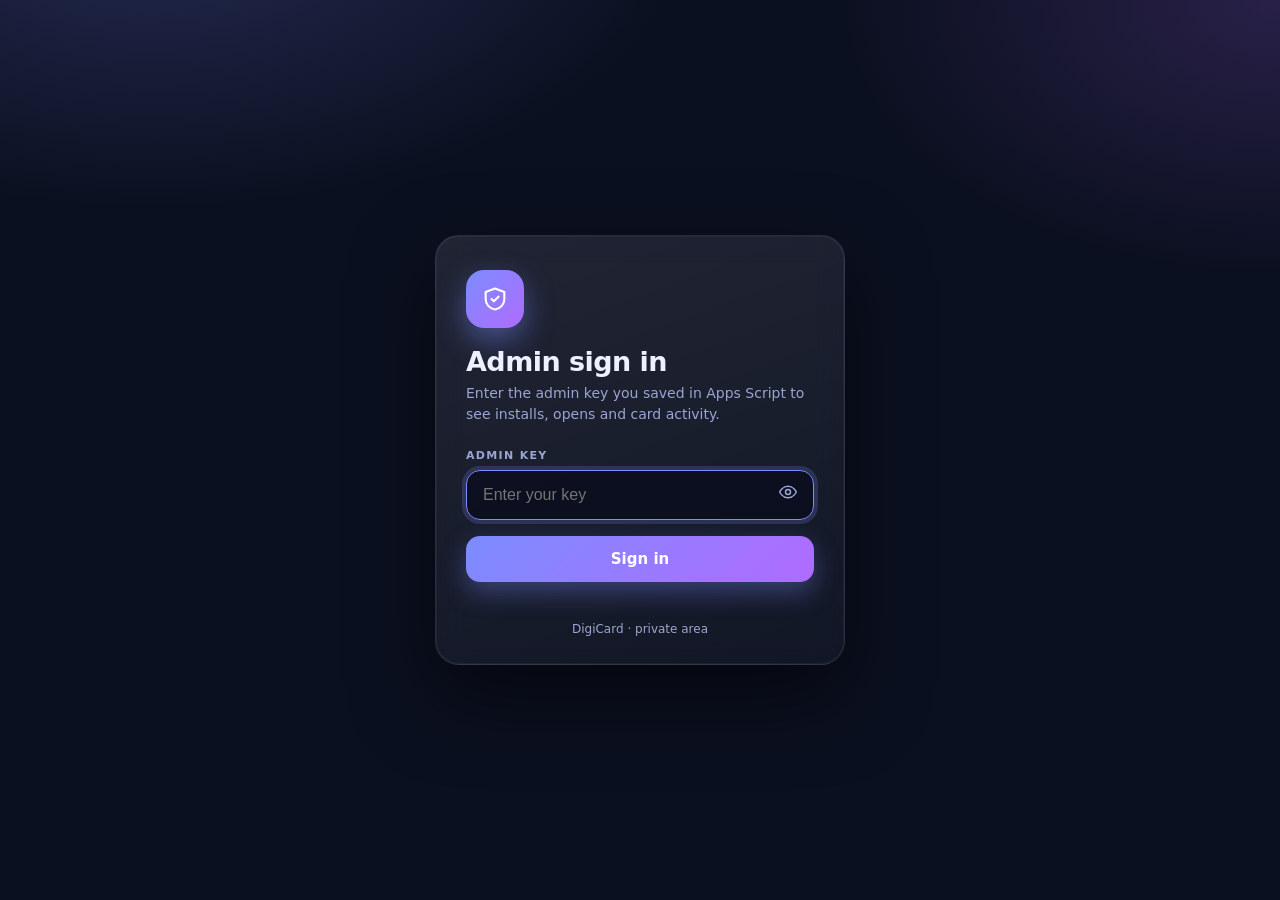
<file: public/admin/index.html>
<!doctype html>
<html lang="en">
<head>
<meta charset="utf-8">
<meta name="viewport" content="width=device-width,initial-scale=1">
<meta name="robots" content="noindex,nofollow">
<meta name="theme-color" content="#0b1020">
<title>DigiCard Admin</title>
<style>
:root{
  --bg:#0b1020;--bg2:#121a33;--panel:#161f3d;--panel2:#1b2650;--line:rgba(255,255,255,.09);
  --text:#eef1ff;--muted:#9aa6d1;--accent:#7c8cff;--accent2:#b06bff;--gold:#ffc24a;--green:#2dd4a7;--red:#ff6b81;
}
*{box-sizing:border-box}
html,body{margin:0;min-height:100%}
body{
  font-family:system-ui,-apple-system,"Segoe UI",Roboto,sans-serif;color:var(--text);
  background:
    radial-gradient(900px 500px at 12% -10%,rgba(124,140,255,.22),transparent 60%),
    radial-gradient(800px 500px at 100% 0%,rgba(176,107,255,.18),transparent 55%),
    var(--bg);
  background-attachment:fixed;
}
.hidden{display:none!important}
button{font:inherit;cursor:pointer}

/* ---------- sign in ---------- */
.login{min-height:100vh;display:grid;place-items:center;padding:20px}
.login-card{
  width:100%;max-width:410px;padding:34px 30px 28px;border-radius:24px;
  background:linear-gradient(160deg,rgba(255,255,255,.09),rgba(255,255,255,.03));
  border:1px solid var(--line);backdrop-filter:blur(14px);
  box-shadow:0 30px 80px rgba(0,0,0,.55),0 0 0 1px rgba(124,140,255,.08) inset;
}
.logo{
  width:58px;height:58px;border-radius:18px;display:grid;place-items:center;margin-bottom:18px;
  background:linear-gradient(135deg,var(--accent),var(--accent2));
  box-shadow:0 12px 30px rgba(124,140,255,.45);
}
.logo svg{width:28px;height:28px;stroke:#fff;fill:none;stroke-width:1.8;stroke-linecap:round;stroke-linejoin:round}
.login h1{margin:0 0 6px;font-size:27px;letter-spacing:-.02em}
.login p{margin:0 0 24px;color:var(--muted);font-size:14px;line-height:1.5}
.field{position:relative}
.field label{display:block;margin-bottom:8px;font-size:11px;font-weight:700;letter-spacing:.12em;color:var(--muted)}
.field input{
  width:100%;padding:15px 48px 15px 16px;border-radius:14px;font-size:16px;color:var(--text);
  background:rgba(7,11,26,.7);border:1px solid var(--line);outline:none;transition:.2s;
}
.field input:focus{border-color:var(--accent);box-shadow:0 0 0 4px rgba(124,140,255,.2)}
.eye{position:absolute;right:6px;bottom:6px;width:40px;height:40px;border:0;border-radius:10px;background:transparent;color:var(--muted)}
.eye:hover{color:var(--text)}
.eye svg{width:20px;height:20px;stroke:currentColor;fill:none;stroke-width:1.8;stroke-linecap:round;stroke-linejoin:round}
.btn{
  display:inline-flex;align-items:center;justify-content:center;gap:8px;border:0;border-radius:14px;
  padding:14px 20px;font-weight:700;font-size:15px;color:#fff;transition:.2s;
  background:linear-gradient(135deg,var(--accent),var(--accent2));box-shadow:0 10px 26px rgba(124,140,255,.35);
}
.btn:hover{transform:translateY(-1px);filter:brightness(1.08)}
.btn:disabled{opacity:.7;cursor:wait;transform:none}
.btn.block{width:100%;margin-top:16px}
.btn.ghost{background:rgba(255,255,255,.06);box-shadow:none;border:1px solid var(--line);color:var(--text);padding:10px 16px;font-size:14px}
#goTxt{display:inline-flex;align-items:center;gap:10px}
.spin{flex:none;width:16px;height:16px;border-radius:50%;border:2px solid rgba(255,255,255,.4);border-top-color:#fff;animation:sp .7s linear infinite}
@keyframes sp{to{transform:rotate(360deg)}}
.err{min-height:20px;margin-top:14px;color:var(--red);font-size:14px;font-weight:600;text-align:center}
.foot{margin-top:6px;text-align:center;color:var(--muted);font-size:12px}

/* ---------- app shell ---------- */
.top{
  position:sticky;top:0;z-index:5;background:rgba(11,16,32,.78);backdrop-filter:blur(14px);
  border-bottom:1px solid var(--line);
}
.top-in{max-width:1200px;margin:0 auto;padding:12px 18px;display:flex;align-items:center;gap:14px}
.brand{display:flex;align-items:center;gap:10px;font-weight:800;white-space:nowrap}
.brand .logo{width:36px;height:36px;border-radius:11px;margin:0}
.brand .logo svg{width:18px;height:18px}
.tabs{display:flex;gap:4px;padding:4px;border-radius:14px;background:rgba(255,255,255,.05);border:1px solid var(--line)}
.tab{border:0;background:transparent;color:var(--muted);padding:9px 16px;border-radius:10px;font-weight:700;font-size:14px;transition:.2s;white-space:nowrap}
.tab:hover{color:var(--text)}
.tab.on{color:#fff;background:linear-gradient(135deg,rgba(124,140,255,.5),rgba(176,107,255,.4));box-shadow:0 0 0 1px rgba(124,140,255,.5) inset}
.sp{flex:1}
main{max-width:1200px;margin:0 auto;padding:22px 18px 60px}
h2{margin:0 0 4px;font-size:22px;letter-spacing:-.02em}
.sub{margin:0 0 18px;color:var(--muted);font-size:14px}

.kpis{display:grid;grid-template-columns:repeat(2,1fr);gap:12px}
@media(min-width:760px){.kpis{grid-template-columns:repeat(4,1fr)}}
.kpi{
  position:relative;overflow:hidden;padding:16px;border-radius:18px;border:1px solid var(--line);
  background:linear-gradient(160deg,var(--panel2),var(--panel));
}
.kpi::before{content:"";position:absolute;left:0;top:0;bottom:0;width:4px;background:var(--c,var(--accent))}
.kpi b{display:block;font-size:30px;letter-spacing:-.02em;line-height:1.1}
.kpi span{display:block;margin-top:6px;color:var(--muted);font-size:12.5px}
.kpi .ic{position:absolute;right:12px;top:12px;width:34px;height:34px;border-radius:11px;display:grid;place-items:center;background:color-mix(in srgb,var(--c,var(--accent)) 20%,transparent)}
.kpi .ic svg{width:18px;height:18px;stroke:var(--c,var(--accent));fill:none;stroke-width:1.9;stroke-linecap:round;stroke-linejoin:round}

.card{margin-top:16px;padding:18px;border-radius:20px;border:1px solid var(--line);background:linear-gradient(160deg,var(--panel2),var(--panel))}
.card h3{margin:0 0 12px;font-size:16px}
.legend{display:flex;gap:16px;flex-wrap:wrap;margin-top:10px;color:var(--muted);font-size:12.5px}
.legend i{display:inline-block;width:10px;height:10px;border-radius:3px;margin-right:6px}

.bar{display:flex;gap:10px;flex-wrap:wrap;align-items:center;margin-bottom:12px}
.search{flex:1;min-width:180px;padding:12px 14px;border-radius:12px;font-size:15px;color:var(--text);background:rgba(7,11,26,.6);border:1px solid var(--line);outline:none}
.search:focus{border-color:var(--accent)}
.chk{display:flex;align-items:center;gap:8px;color:var(--muted);font-size:14px;user-select:none}
.chk input{accent-color:var(--accent);width:17px;height:17px}
.count{color:var(--muted);font-size:13px;margin:2px 2px 10px}
.table-wrap{overflow:auto;max-height:68vh;border-radius:14px;border:1px solid var(--line)}
table{width:100%;border-collapse:collapse;font-size:14px}
th,td{padding:11px 13px;text-align:left;white-space:nowrap;border-bottom:1px solid var(--line)}
th{position:sticky;top:0;z-index:1;background:#18224a;color:var(--muted);font-size:11.5px;letter-spacing:.08em;text-transform:uppercase;cursor:pointer;user-select:none}
th:hover{color:var(--text)}
tbody tr:hover td{background:rgba(124,140,255,.07)}
td.id{font-family:ui-monospace,Consolas,monospace;font-size:12px;color:var(--muted)}
.pill{display:inline-block;padding:3px 10px;border-radius:99px;font-size:12px;font-weight:700}
.pill.y{background:rgba(45,212,167,.16);color:var(--green)}
.pill.n{background:rgba(255,255,255,.07);color:var(--muted)}
.empty{padding:28px;text-align:center;color:var(--muted)}
html,body{overflow-x:hidden}
.sortsel{display:none;padding:12px;border-radius:12px;font-size:15px;color:var(--text);background:rgba(7,11,26,.6);border:1px solid var(--line);outline:none}

@media(max-width:700px){
  .top-in{flex-wrap:wrap;gap:10px;padding:10px 14px}
  .brand{order:1}
  .sp{order:2}
  #refresh{order:3}
  #out{order:4}
  .btn.ghost{padding:9px 13px;font-size:13px}
  .tabs{order:5;width:100%}
  .tab{flex:1;padding:10px 8px;font-size:13.5px}
  main{padding:18px 14px 50px}
  h2{font-size:20px}
  .card{padding:14px;border-radius:16px}
  .kpi b{font-size:26px}
  .kpi .ic{width:30px;height:30px}

  /* users: one card per person instead of a wide table */
  .sortsel{display:block;flex:1 1 100%;min-width:0}
  .search{flex:1 1 100%}
  .table-wrap{max-height:none;border:0;overflow:visible}
  table,tbody{display:block}
  thead{display:none}
  tbody tr{display:block;margin-bottom:10px;padding:12px 14px;border-radius:14px;border:1px solid var(--line);background:rgba(7,11,26,.35)}
  tbody td{display:flex;justify-content:space-between;gap:14px;padding:6px 0;border:0;white-space:normal;text-align:right;font-size:13.5px}
  tbody td::before{content:attr(data-l);color:var(--muted);font-size:11.5px;letter-spacing:.06em;text-transform:uppercase;text-align:left;flex:none;padding-top:2px}
  tbody td.id{font-size:10.5px;letter-spacing:-.02em}
  tbody td.empty{display:block;text-align:center}
  tbody td.empty::before{content:none}
}
</style>
</head>
<body>

<!-- ================= SIGN IN ================= -->
<section class="login" id="login">
  <form class="login-card" id="f" autocomplete="on">
    <div class="logo"><svg viewBox="0 0 24 24"><path d="M12 3l8 3v6c0 4.5-3.2 8-8 9-4.8-1-8-4.5-8-9V6z"/><path d="M9 12l2 2 4-4"/></svg></div>
    <h1>Admin sign in</h1>
    <p>Enter the admin key you saved in Apps Script to see installs, opens and card activity.</p>
    <div class="field">
      <label for="key">ADMIN KEY</label>
      <input id="key" type="password" placeholder="Enter your key" autocomplete="current-password" autofocus>
      <button type="button" class="eye" id="eye" aria-label="Show or hide the key">
        <svg viewBox="0 0 24 24"><path d="M2 12s3.6-7 10-7 10 7 10 7-3.6 7-10 7S2 12 2 12z"/><circle cx="12" cy="12" r="3"/></svg>
      </button>
    </div>
    <button class="btn block" id="go" type="submit"><span id="goTxt">Sign in</span></button>
    <div class="err" id="err" role="alert"></div>
    <div class="foot">DigiCard · private area</div>
  </form>
</section>

<!-- ================= APP ================= -->
<div id="app" class="hidden">
  <header class="top">
    <div class="top-in">
      <div class="brand">
        <div class="logo"><svg viewBox="0 0 24 24"><path d="M12 3l8 3v6c0 4.5-3.2 8-8 9-4.8-1-8-4.5-8-9V6z"/></svg></div>
        <span>Admin panel</span>
      </div>
      <nav class="tabs" aria-label="Sections">
        <button class="tab on" data-tab="overview" type="button">Overview</button>
        <button class="tab" data-tab="users" type="button">Users &amp; installs</button>
      </nav>
      <div class="sp"></div>
      <button class="btn ghost" id="refresh" type="button">Refresh</button>
      <button class="btn ghost" id="out" type="button">Sign out</button>
    </div>
  </header>

  <main>
    <!-- Overview -->
    <section id="view-overview">
      <h2>Overview</h2>
      <p class="sub">How the app is being used.</p>
      <div class="kpis" id="kpis"></div>

      <div class="card">
        <h3>Last 30 days</h3>
        <svg id="chart" viewBox="0 0 640 220" width="100%" role="img" aria-label="Daily opens, new devices and shares"></svg>
        <div class="legend">
          <span><i style="background:#7c8cff"></i>Opens</span>
          <span><i style="background:#ffc24a"></i>New devices</span>
          <span><i style="background:#2dd4a7"></i>Shares</span>
        </div>
      </div>
    </section>

    <!-- Users & installs -->
    <section id="view-users" class="hidden">
      <h2>Users &amp; installs</h2>
      <p class="sub">Every device that opened the app. Tap a column heading to sort.</p>
      <div class="card" style="margin-top:0">
        <div class="bar">
          <input class="search" id="q" type="search" placeholder="Search name or App ID">
          <label class="chk"><input id="onlyInst" type="checkbox"> Installed only</label>
          <select class="sortsel" id="sortSel" aria-label="Sort by"></select>
          <button class="btn ghost" id="csv" type="button">Download CSV</button>
        </div>
        <div class="count" id="count"></div>
        <div class="table-wrap"><table id="t"></table></div>
      </div>
    </section>
  </main>
</div>

<script src="../common.js?v=5000"></script>
<script>
(function(){
  var $=function(i){return document.getElementById(i);};
  var esc=function(v){return String(v==null?"":v).replace(/[&<>"]/g,function(c){return{"&":"&amp;","<":"&lt;",">":"&gt;",'"':"&quot;"}[c];});};
  var KEY="dvc:adminKey";
  var adminKey="",users=[],usersLoaded=false,sort={k:"lastSeen",dir:-1},shown=[];

  var COLS=[
    ["name","User"],["appId","App ID"],["opens","Opens"],["cards","Cards"],["shares","Shares"],
    ["installed","Installed"],["installedAt","Installed on"],["firstSeen","First seen"],["lastSeen","Last seen"],["mode","Last opened in"]
  ];

  var ICONS={
    people:'<path d="M16 21v-2a4 4 0 0 0-4-4H6a4 4 0 0 0-4 4v2"/><circle cx="9" cy="7" r="4"/><path d="M22 21v-2a4 4 0 0 0-3-3.9M16 3.1a4 4 0 0 1 0 7.8"/>',
    install:'<path d="M12 3v12M7 10l5 5 5-5M5 21h14"/>',
    open:'<path d="M15 3h6v6M10 14L21 3M21 14v5a2 2 0 0 1-2 2H5a2 2 0 0 1-2-2V5a2 2 0 0 1 2-2h5"/>',
    pulse:'<path d="M3 12h4l3-8 4 16 3-8h4"/>',
    card:'<rect x="2" y="5" width="20" height="14" rx="2"/><path d="M2 10h20"/>',
    share:'<circle cx="18" cy="5" r="3"/><circle cx="6" cy="12" r="3"/><circle cx="18" cy="19" r="3"/><path d="M8.6 13.5l6.8 4M15.4 6.5l-6.8 4"/>',
    eye:'<path d="M2 12s3.6-7 10-7 10 7 10 7-3.6 7-10 7S2 12 2 12z"/><circle cx="12" cy="12" r="3"/>',
    save:'<path d="M6 3h12v18l-6-4-6 4z"/>'
  };

  function kpi(n,label,icon,color){
    return'<div class="kpi" style="--c:'+color+'"><div class="ic"><svg viewBox="0 0 24 24">'+ICONS[icon]+'</svg></div><b>'+n+'</b><span>'+label+'</span></div>';
  }

  function when(v){
    if(!v)return"-";
    var d=new Date(v);
    return isNaN(d)?"-":d.toLocaleDateString(undefined,{day:"2-digit",month:"short",year:"numeric"})+" "+d.toLocaleTimeString(undefined,{hour:"2-digit",minute:"2-digit"});
  }

  /* ---------- api ---------- */
  async function api(action){
    var r=await fetch(DVC.API_URL+"?action="+action+"&key="+encodeURIComponent(adminKey),{cache:"no-store"});
    var d=await r.json();
    if(!d.success)throw new Error(d.error||"Request failed.");
    return d;
  }

  /* ---------- overview ---------- */
  function chart(daily){
    var W=640,H=220,L=34,B=26,T=10,R=8,n=Math.max(daily.length,1),max=1;
    daily.forEach(function(d){max=Math.max(max,d.opens,d.newDevices,d.shares);});
    var ih=H-B-T,bw=(W-L-R)/n,out="";
    for(var g=0;g<=4;g++){
      var y=T+ih-ih*g/4;
      out+='<line x1="'+L+'" x2="'+(W-R)+'" y1="'+y+'" y2="'+y+'" stroke="rgba(255,255,255,.08)"/>'+
           '<text x="'+(L-6)+'" y="'+(y+3)+'" font-size="9" fill="#9aa6d1" text-anchor="end">'+Math.round(max*g/4)+'</text>';
    }
    daily.forEach(function(d,i){
      var x=L+i*bw,w=Math.max(bw/4,2);
      [["opens","#7c8cff"],["newDevices","#ffc24a"],["shares","#2dd4a7"]].forEach(function(s,j){
        var h=ih*d[s[0]]/max;
        out+='<rect x="'+(x+bw*.12+j*w)+'" y="'+(T+ih-h)+'" width="'+(w-1)+'" height="'+h+'" rx="2" fill="'+s[1]+'"><title>'+esc(d.date)+" · "+s[0]+": "+d[s[0]]+'</title></rect>';
      });
      if(n<=12||i%Math.ceil(n/8)===0)out+='<text x="'+(x+bw/2)+'" y="'+(H-8)+'" font-size="9" fill="#9aa6d1" text-anchor="middle">'+esc(String(d.date).slice(5))+'</text>';
    });
    $("chart").innerHTML=out;
  }

  function renderOverview(d){
    var t=d.total;
    $("kpis").innerHTML=
      kpi(t.devices,"People who opened the app","people","#7c8cff")+
      kpi(t.installed,"Installed the app","install","#2dd4a7")+
      kpi(t.opens,"Total opens","open","#b06bff")+
      kpi(t.activeWeek,"Active in last 7 days","pulse","#ffc24a")+
      kpi(t.cardsActive,"Cards created (active)","card","#7c8cff")+
      kpi(t.shares,"Times cards were shared","share","#2dd4a7")+
      kpi(t.views,"Card views","eye","#b06bff")+
      kpi(t.saves,"Card saves","save","#ffc24a");
    chart(d.daily||[]);
  }

  /* ---------- users table ---------- */
  function renderUsers(){
    var q=$("q").value.trim().toLowerCase(),only=$("onlyInst").checked;
    var list=users.filter(function(u){
      if(only&&!u.installed)return false;
      return !q||(u.name||"").toLowerCase().indexOf(q)>-1||u.appId.toLowerCase().indexOf(q)>-1;
    });
    list.sort(function(a,b){
      var x=a[sort.k],y=b[sort.k];
      if(typeof x==="number"||typeof x==="boolean")return(Number(x)-Number(y))*sort.dir;
      return String(x||"").localeCompare(String(y||""))*sort.dir;
    });
    shown=list;
    $("count").textContent=list.length+" of "+users.length+" users";
    var head="<thead><tr>"+COLS.map(function(c){
      return'<th data-k="'+c[0]+'">'+c[1]+(sort.k===c[0]?(sort.dir>0?" ▲":" ▼"):"")+"</th>";
    }).join("")+"</tr></thead>";
    var body=list.length?"<tbody>"+list.map(function(u){
      var cells=[esc(u.name||"-"),esc(u.appId),u.opens,u.cards,u.shares,
        u.installed?'<span class="pill y">Yes</span>':'<span class="pill n">No</span>',
        when(u.installedAt),when(u.firstSeen),when(u.lastSeen),esc(u.mode||"-")];
      return"<tr>"+cells.map(function(c,i){return"<td"+(i===1?' class="id"':"")+' data-l="'+COLS[i][1]+'">'+c+"</td>";}).join("")+"</tr>";
    }).join("")+"</tbody>":'<tbody><tr><td colspan="10" class="empty" data-l="">No users match.</td></tr></tbody>';
    $("t").innerHTML=head+body;
    $("sortSel").value=sort.k;
  }

  function csv(){
    var out=[COLS.map(function(c){return c[1];}).join(",")];
    shown.forEach(function(u){
      out.push(COLS.map(function(c){return'"'+String(u[c[0]]==null?"":u[c[0]]).replace(/"/g,'""')+'"';}).join(","));
    });
    var a=document.createElement("a");
    a.href=URL.createObjectURL(new Blob([out.join("\n")],{type:"text/csv"}));
    a.download="digicard-users.csv";
    a.click();
  }

  /* ---------- tabs ---------- */
  async function showTab(name,quiet){
    if(name!=="users")name="overview";
    document.querySelectorAll(".tab").forEach(function(b){b.classList.toggle("on",b.dataset.tab===name);});
    $("view-overview").classList.toggle("hidden",name!=="overview");
    $("view-users").classList.toggle("hidden",name!=="users");
    if(!quiet)history.replaceState(null,"","#"+name);

    if(name==="users"&&!usersLoaded){
      $("count").textContent="Loading...";
      try{
        users=(await api("adminusers")).users||[];
        usersLoaded=true;
        renderUsers();
      }catch(e){$("count").textContent=e.message;}
    }
  }

  /* ---------- sign in / out ---------- */
  async function enter(key,fromStore){
    adminKey=key;
    $("go").disabled=true;
    $("goTxt").innerHTML='<span class="spin"></span>Signing in…';
    $("err").textContent="";

    try{
      renderOverview(await api("admin"));
      try{sessionStorage.setItem(KEY,key);}catch(e){}
      $("login").classList.add("hidden");
      $("app").classList.remove("hidden");
      showTab((location.hash||"").replace("#",""),true);
    }catch(e){
      try{sessionStorage.removeItem(KEY);}catch(x){}
      if(!fromStore)$("err").textContent=e.message||"Could not sign in.";
    }finally{
      $("go").disabled=false;
      $("goTxt").textContent="Sign in";
    }
  }

  $("f").addEventListener("submit",function(e){
    e.preventDefault();
    var k=$("key").value.trim();
    if(!k){$("err").textContent="Please enter the admin key.";return;}
    enter(k,false);
  });
  $("eye").addEventListener("click",function(){
    var i=$("key");i.type=i.type==="password"?"text":"password";
  });
  $("out").addEventListener("click",function(){
    try{sessionStorage.removeItem(KEY);}catch(e){}
    location.hash="";
    location.reload();
  });
  $("refresh").addEventListener("click",async function(){
    try{
      renderOverview(await api("admin"));
      usersLoaded=false;
      if(!$("view-users").classList.contains("hidden"))showTab("users",true);
    }catch(e){}
  });
  document.querySelector(".tabs").addEventListener("click",function(e){
    var b=e.target.closest(".tab");
    if(b)showTab(b.dataset.tab);
  });
  $("q").addEventListener("input",renderUsers);
  $("onlyInst").addEventListener("change",renderUsers);
  $("csv").addEventListener("click",csv);
  $("sortSel").innerHTML=COLS.map(function(c){return'<option value="'+c[0]+'">Sort: '+c[1]+"</option>";}).join("");
  $("sortSel").value=sort.k;
  $("sortSel").addEventListener("change",function(){
    var k=this.value;
    sort={k:k,dir:(k==="name"||k==="appId"||k==="mode")?1:-1};
    renderUsers();
  });
  $("t").addEventListener("click",function(e){
    var th=e.target.closest("th");
    if(!th)return;
    var k=th.dataset.k;
    sort=sort.k===k?{k:k,dir:-sort.dir}:{k:k,dir:-1};
    renderUsers();
  });

  try{var saved=sessionStorage.getItem(KEY);if(saved)enter(saved,true);}catch(e){}
})();
</script>
</body>
</html>
</file>
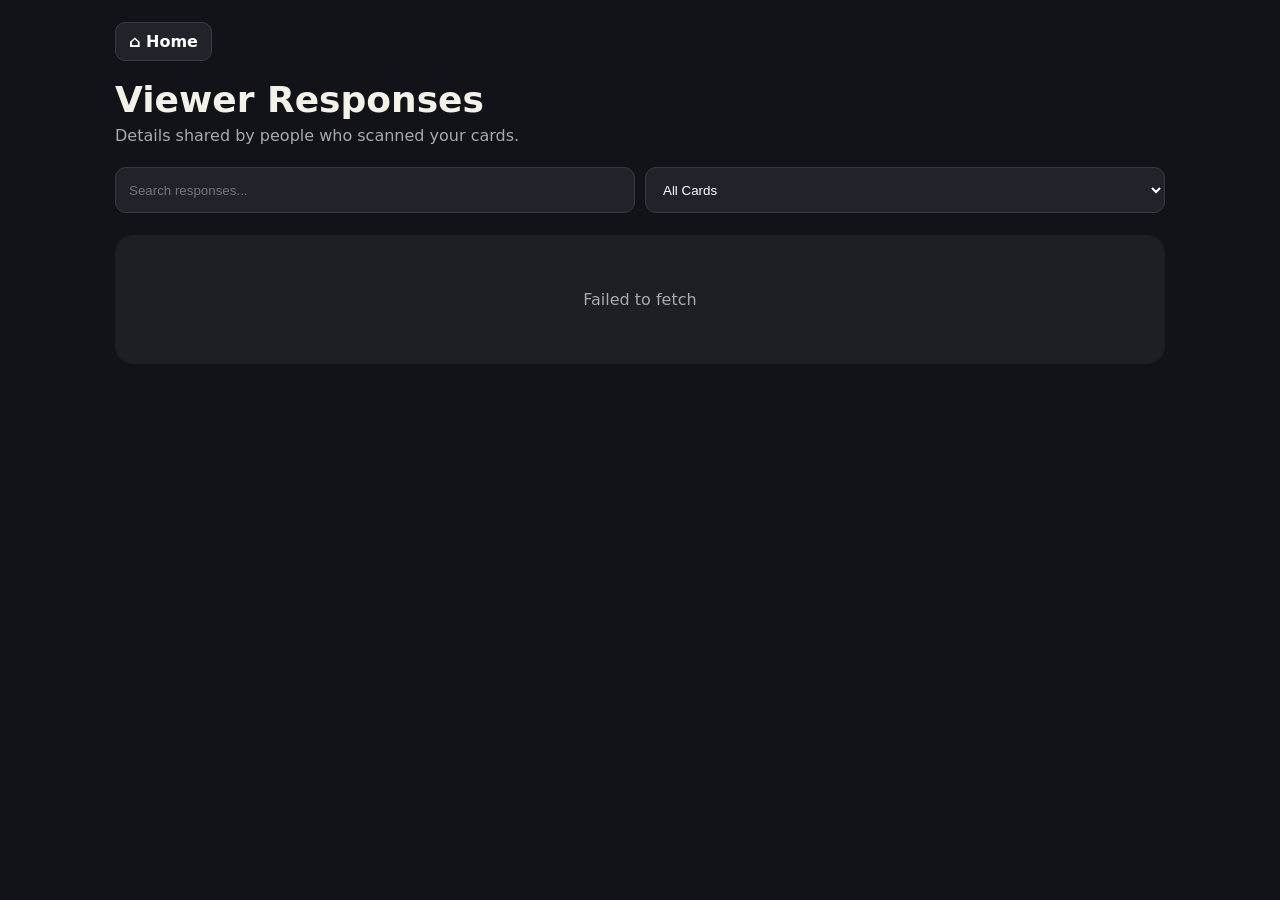
<file: public/responses/index.html>
<!doctype html><html lang="en"><head><meta charset="utf-8"><meta name="viewport" content="width=device-width,initial-scale=1"><meta name="theme-color" content="#0f766e"><title>Viewer Responses</title><link rel="stylesheet" href="style.css"></head><body><main class="page"><header><a class="home-link" href="../">⌂ Home</a><h1>Viewer Responses</h1><p>Details shared by people who scanned your cards.</p></header><div class="toolbar"><input id="search" placeholder="Search responses..."><select id="cardFilter"><option value="all">All Cards</option></select></div><section id="responses" class="responses"></section></main><div id="toast" class="toast"></div><script src="script.js"></script></body></html>
</file>
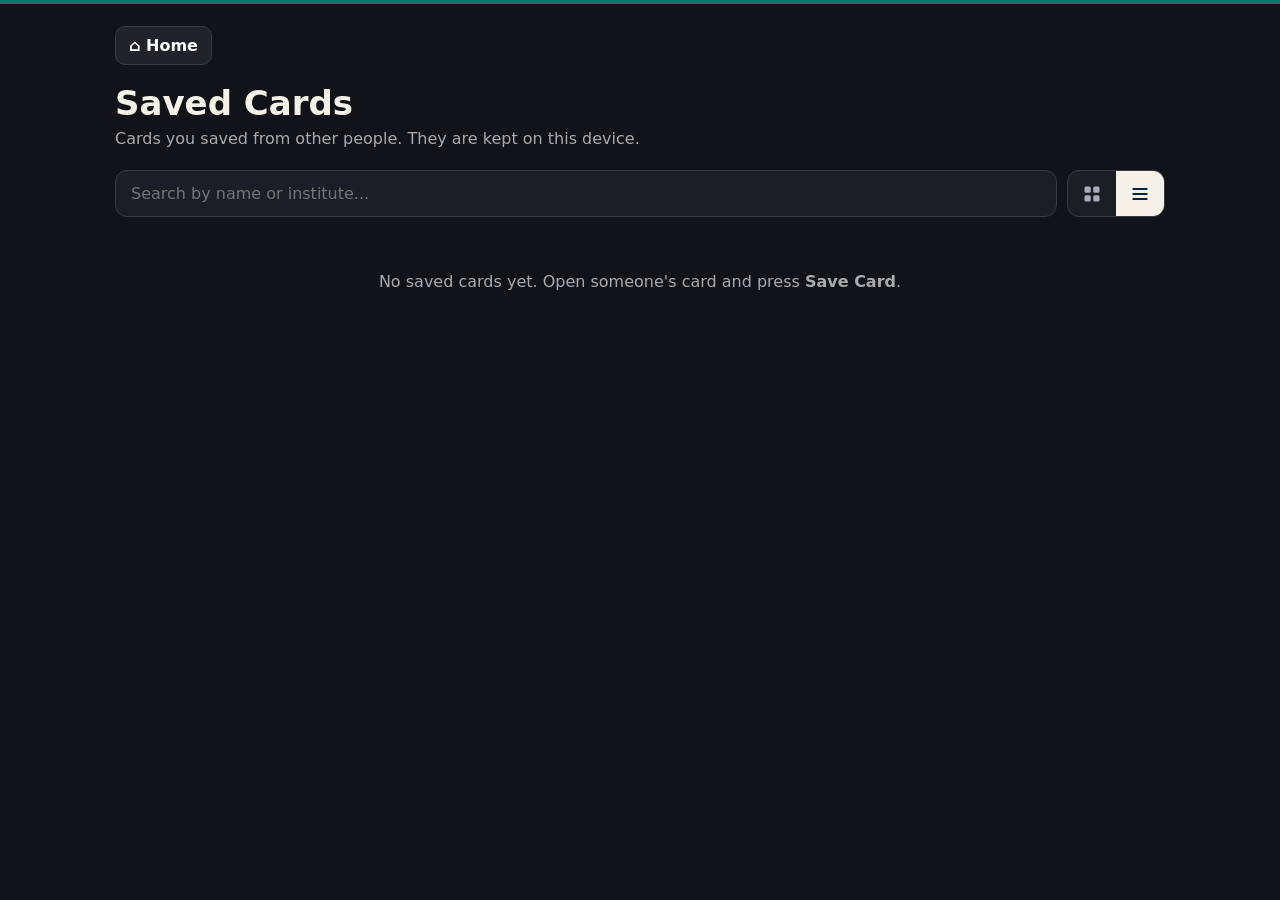
<file: public/saved/index.html>
<!doctype html>
<html lang="en">
<head>
<meta charset="utf-8">
<meta name="viewport" content="width=device-width,initial-scale=1">
<meta name="theme-color" content="#0f766e">
<title>Saved Cards</title>
<link rel="stylesheet" href="style.css?v=5200">
<link rel="manifest" href="../manifest.json">
<link rel="icon" type="image/svg+xml" href="../icons/icon.svg">
<link rel="apple-touch-icon" href="../icons/apple-touch-icon.png">
<meta name="mobile-web-app-capable" content="yes">
<meta name="apple-mobile-web-app-capable" content="yes">
</head>
<body>
<main class="page">
	<header>
		<a class="home-link" href="../">⌂ Home</a>
		<h1>Saved Cards</h1>
		<p>Cards you saved from other people. They are kept on this device.</p>
	</header>

	<div class="toolbar">
		<input id="search" type="search" placeholder="Search by name or institute...">

		<div class="view-toggle" role="group" aria-label="Change view">
			<button id="gridView" type="button" aria-label="Box view" aria-pressed="false">
				<svg viewBox="0 0 24 24" width="20" height="20" fill="currentColor" aria-hidden="true"><rect x="3" y="3" width="7.5" height="7.5" rx="1.8"/><rect x="13.5" y="3" width="7.5" height="7.5" rx="1.8"/><rect x="3" y="13.5" width="7.5" height="7.5" rx="1.8"/><rect x="13.5" y="13.5" width="7.5" height="7.5" rx="1.8"/></svg>
			</button>
			<button id="listView" type="button" class="active" aria-label="List view" aria-pressed="true">
				<svg viewBox="0 0 24 24" width="20" height="20" fill="none" stroke="currentColor" stroke-width="2.4" stroke-linecap="round" aria-hidden="true"><path d="M4 6h16M4 12h16M4 18h16"/></svg>
			</button>
		</div>
	</div>

	<section id="cards" class="cards list"></section>
	<p id="empty" class="empty hidden">No saved cards yet. Open someone's card and press <strong>Save Card</strong>.</p>
</main>

<div id="toast" class="toast"></div>

<script src="../common.js?v=5200"></script>
<script src="script.js?v=5200"></script>
<script src="../install.js?v=5200"></script>
</body>
</html>
</file>
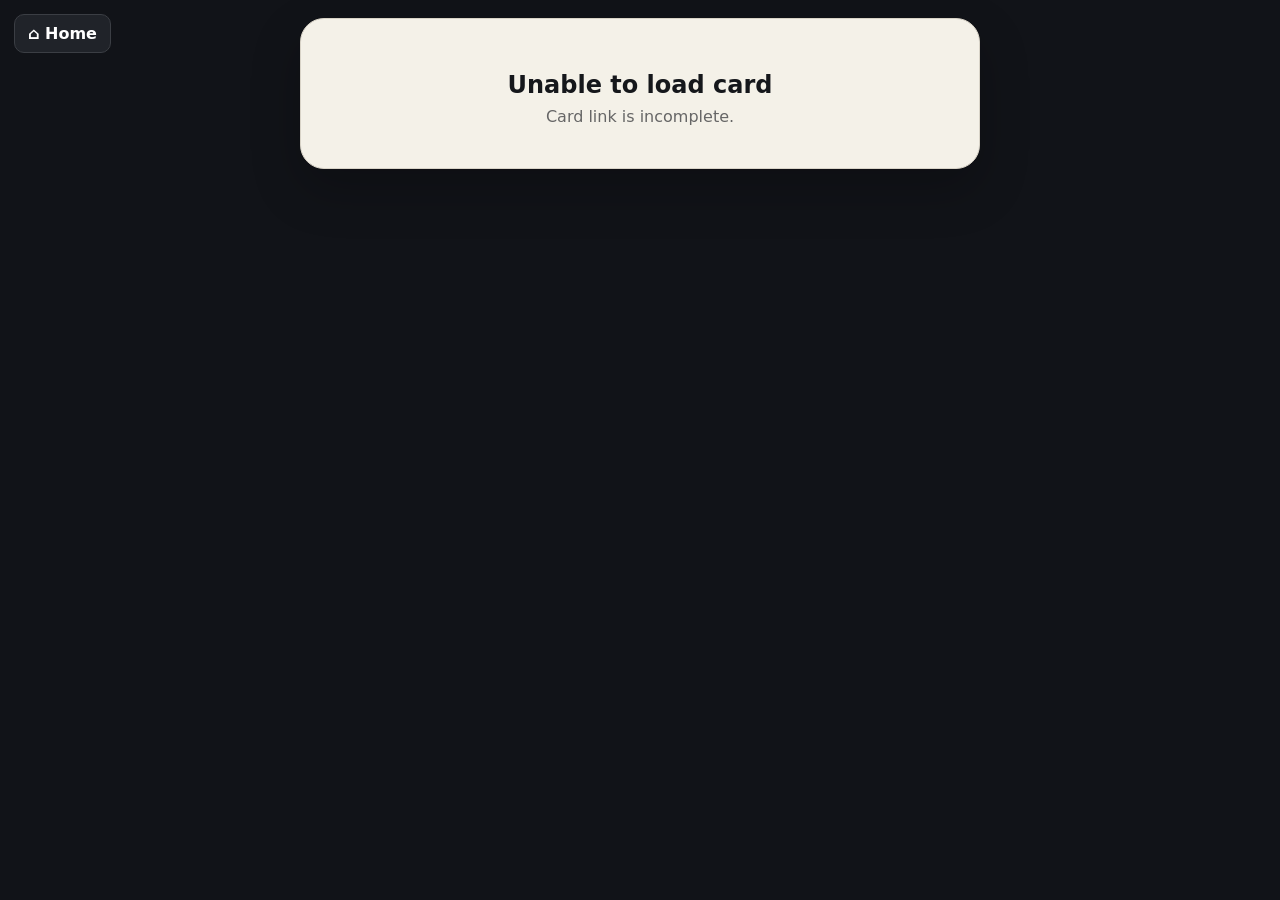
<file: public/viewer/index.html>
<!doctype html>
<html lang="en">
<head>
<meta charset="utf-8">
<meta name="viewport" content="width=device-width,initial-scale=1">
<meta name="theme-color" content="#0f766e">
<title>Connect</title>
<link rel="stylesheet" href="style.css">
</head>
<body>
<a class="home-link" href="../">⌂ Home</a>
<main id="app" class="loading"><div class="loader">Loading...</div></main>
<div id="toast" class="toast"></div>
<script src="script.js"></script>
</body>
</html>
</file>
<file: public/responses/style.css>
.home-link{display:inline-flex;padding:9px 13px;border-radius:10px;background:#202329;color:#fff!important;border:1px solid #383b41;text-decoration:none;font-weight:800}
*{box-sizing:border-box;margin:0;padding:0}body{min-height:100vh;background:#111318;color:#f4f1e8;font-family:Inter,system-ui,sans-serif;padding:22px}.page{width:min(1050px,100%);margin:auto}header a{color:#bde7e1;text-decoration:none;font-weight:800}header h1{margin-top:18px;font-size:36px}header p{margin-top:6px;color:#aaa}.toolbar{display:flex;gap:10px;margin:22px 0}.toolbar input,.toolbar select{flex:1;min-height:46px;border:1px solid #383b41;border-radius:11px;background:#202329;color:#fff;padding:0 13px}.responses{display:grid;gap:12px}.response{background:#f4f1e8;color:#15171b;border-radius:16px;padding:18px}.response-head{display:flex;justify-content:space-between;gap:12px}.response h2{font-size:20px}.date{color:#777;font-size:12px}.card-name{color:#0f766e;font-weight:800;font-size:13px;margin-top:4px}.details{display:grid;gap:7px;margin-top:13px}.details div{display:flex;gap:10px}.details b{min-width:95px}.details a{color:#0f766e}.message{margin-top:12px;padding:12px;border-radius:10px;background:#e8e4d9;white-space:pre-wrap}.empty{text-align:center;padding:55px 20px;background:#1c1f24;border-radius:18px;color:#aaa}.toast{position:fixed;left:50%;bottom:20px;transform:translate(-50%,20px);opacity:0;background:#202329;color:#fff;padding:12px 16px;border-radius:10px;transition:.2s}.toast.show{opacity:1;transform:translate(-50%,0)}@media(max-width:600px){body{padding:12px}.toolbar{flex-direction:column}.response-head{flex-direction:column}header h1{font-size:30px}}
</file>
<file: public/saved/style.css>
*{box-sizing:border-box;margin:0;padding:0}
body{min-height:100vh;background:#111318;color:#f4f1e8;font-family:Inter,system-ui,sans-serif;padding:22px}
body:before{content:"";display:block;height:4px;background:#0f766e;margin:-22px -22px 22px}
.page{width:min(1050px,100%);margin:auto}
.home-link{display:inline-flex;padding:9px 13px;border-radius:10px;background:#202329;color:#fff;border:1px solid #383b41;text-decoration:none;font-weight:800}
h1{margin-top:18px;font-size:34px}
header p{margin-top:6px;color:#aaa}
.toolbar{display:flex;gap:10px;align-items:stretch;margin:22px 0}
.toolbar input{flex:1;min-width:0;padding:13px 15px;border-radius:12px;border:1px solid #383b41;background:#1b1e24;color:#fff;font:inherit}
.card{display:flex;flex-direction:column;gap:12px;padding:16px;border-radius:16px;background:#f4f1e8;color:#111318}
.top{display:flex;gap:13px;align-items:center}
.avatar{flex:none;width:52px;height:52px;border-radius:14px;background:#0a2342;color:#f6b02a;display:grid;place-items:center;font-weight:900;font-size:19px;overflow:hidden}
.avatar img{width:100%;height:100%;object-fit:cover}
.info{min-width:0}
.name{font-weight:900;font-size:17px;overflow-wrap:anywhere}
.inst{margin-top:2px;color:#4a4840;font-size:14px;overflow-wrap:anywhere}
.role{margin-top:2px;color:#6d6b64;font-size:13px}
.actions{display:flex;gap:8px}
.actions a,.actions button{flex:1;text-align:center;padding:10px;border-radius:10px;font:inherit;font-weight:800;cursor:pointer;text-decoration:none;border:1px solid #d8d3c7;background:#fff;color:#111318}
.actions .open{background:#0f766e;color:#fff;border-color:#0f766e}
.actions .remove{flex:0 0 auto;color:#991b1b;background:#fee2e2;border-color:#fecaca}
.empty{margin-top:30px;text-align:center;color:#aaa;line-height:1.6}
.hidden{display:none!important}
.toast{position:fixed;left:50%;bottom:22px;transform:translateX(-50%);background:#0f766e;color:#fff;padding:11px 16px;border-radius:12px;opacity:0;pointer-events:none;transition:.2s}
.toast.show{opacity:1}

/* view toggle */
.view-toggle{display:flex;flex:none;border-radius:12px;border:1px solid #383b41;background:#1b1e24;overflow:hidden}
.view-toggle button{width:48px;border:0;background:transparent;color:#aab;cursor:pointer;display:grid;place-items:center}
.view-toggle button.active{background:#f4f1e8;color:#0a2342}

.cards{display:grid;gap:12px}
.cards.grid{grid-template-columns:repeat(auto-fill,minmax(290px,1fr))}
.cards.list{grid-template-columns:1fr;gap:10px}

.line{min-width:0;overflow:hidden;text-overflow:ellipsis;white-space:nowrap}
.card .name,.card .inst,.card .role{overflow-wrap:normal}
.contact{display:flex;flex-direction:column;gap:6px;padding:10px 12px;border-radius:12px;background:#e9edf6;font-size:14px;font-weight:700;color:#0b6b4f}
.contact .mail{color:#2a2f3a;font-weight:500}
.ico{display:inline-grid;place-items:center;width:38px;height:38px;border-radius:10px;color:#0f766e;background:transparent;border:0;text-decoration:none}
.ico.wa{color:#1a9d4a}.ico.mail{color:#4b4fa3}
.ico svg{width:20px;height:20px}
.actions .ico{flex:0 0 auto;padding:0;border:0;background:transparent}
.actions .spacer{flex:1}
.actions .open{flex:0 0 auto;padding:10px 18px}
.actions .remove{flex:0 0 auto}

/* list view: one compact row per card */
.cards.list .card{flex-direction:row;align-items:center;gap:10px;padding:11px 12px}
.cards.list .top{flex:1;min-width:0}
.cards.list .contact{display:none}
.cards.list .actions{flex:none;align-items:center}
.cards.list .actions .ico.wa,.cards.list .actions .ico.mail{display:none}
.cards.list .info{flex:1}
.cards.list .name,.cards.list .inst,.cards.list .role{white-space:nowrap;overflow:hidden;text-overflow:ellipsis}
.cards.list .avatar{width:46px;height:46px;font-size:16px}

/* phones */
@media (max-width:560px){
  body{padding:14px 12px 30px}
  body:before{margin:-14px -12px 16px}
  h1{font-size:28px}
  .toolbar{margin:16px 0}
  .cards.grid{grid-template-columns:1fr 1fr;gap:10px}
  .cards.grid .card{padding:12px;gap:10px}
  .cards.grid .top{flex-direction:column;align-items:flex-start;gap:9px}
  .cards.grid .name{font-size:15px;white-space:normal;display:-webkit-box;-webkit-line-clamp:2;-webkit-box-orient:vertical;overflow:hidden}
  .cards.grid .inst{font-size:12.5px;display:-webkit-box;-webkit-line-clamp:2;-webkit-box-orient:vertical;overflow:hidden}
  .cards.grid .contact{font-size:12.5px;padding:8px 9px}
  .cards.grid .actions{flex-wrap:wrap;gap:2px}
  .cards.grid .actions .open{width:100%;order:9;margin-top:6px;flex:1 0 100%}
  .cards.grid .actions .spacer{display:none}
  .cards.grid .actions .remove{margin-left:auto}
}

/* fixes: no overflow, equal heights, tidy icon row */
.cards.grid{grid-template-columns:repeat(auto-fill,minmax(min(290px,100%),1fr))}
.cards.list{grid-template-columns:minmax(0,1fr)}
.card{min-width:0}
.card .actions{margin-top:auto}
.cards.list .card{overflow:hidden}
.cards.list .actions .remove{display:none}
.cards.list .actions .open{padding:9px 14px}
@media (max-width:560px){
  .cards.grid{grid-template-columns:repeat(2,minmax(0,1fr))}
  .cards.grid .actions .ico{width:33px;height:33px}
  .cards.grid .actions .ico svg{width:19px;height:19px}
  .cards.grid .actions{flex-wrap:nowrap;gap:0;flex-wrap:wrap}
}
</file>
<file: public/viewer/style.css>
.home-link{position:fixed;top:14px;left:14px;z-index:50;padding:9px 13px;border-radius:10px;background:#202329;color:#fff;text-decoration:none;font-weight:800;border:1px solid #3b3e44}
*{box-sizing:border-box;margin:0;padding:0}body{min-height:100vh;background:#111318;color:#15171b;font-family:Inter,system-ui,-apple-system,BlinkMacSystemFont,"Segoe UI",sans-serif;padding:18px}.page{width:min(680px,100%);margin:auto}.panel{background:#f4f1e8;border:1px solid #d8d3c7;border-radius:24px;padding:28px;box-shadow:0 20px 50px rgba(0,0,0,.22)}.card-summary{display:flex;align-items:center;gap:16px;padding-bottom:20px;margin-bottom:22px;border-bottom:1px solid #d8d3c7}.avatar{width:82px;height:82px;border-radius:18px;object-fit:cover;background:#e8e4d9}.card-summary h1{font-size:25px}.card-summary p{margin-top:5px;color:#666}.eyebrow{font-size:11px;letter-spacing:2px;font-weight:900;color:#0f766e}.form-grid{display:grid;gap:14px}.form-grid label{display:grid;gap:6px;font-weight:800;font-size:14px}.form-grid input,.form-grid textarea{width:100%;border:1px solid #cbc6bb;border-radius:11px;padding:12px;background:#fff;outline:none}.form-grid input:focus,.form-grid textarea:focus{border-color:#0f766e}.actions{display:flex;gap:10px;margin-top:18px}.button{border:0;border-radius:11px;padding:12px 18px;font-weight:850}.primary{background:#0f766e;color:#fff}.secondary{background:#e4e0d5;color:#15171b}.success{text-align:center;padding:42px 20px}.success h1{margin-top:10px}.success p{margin-top:8px;color:#666}.check{width:58px;height:58px;border-radius:50%;background:#d8f0ea;color:#0f766e;display:grid;place-items:center;margin:auto;font-size:30px;font-weight:900}.loading{min-height:80vh;display:grid;place-items:center;color:#fff}.loader{padding:18px}.toast{position:fixed;left:50%;bottom:20px;transform:translate(-50%,20px);opacity:0;background:#202329;color:#fff;padding:12px 17px;border-radius:10px;transition:.2s;pointer-events:none}.toast.show{opacity:1;transform:translate(-50%,0)}.toast.error{background:#991b1b}@media(max-width:520px){body{padding:10px}.panel{padding:20px;border-radius:18px}.card-summary h1{font-size:21px}.avatar{width:68px;height:68px}.actions{flex-direction:column}.button{width:100%}}
</file>
